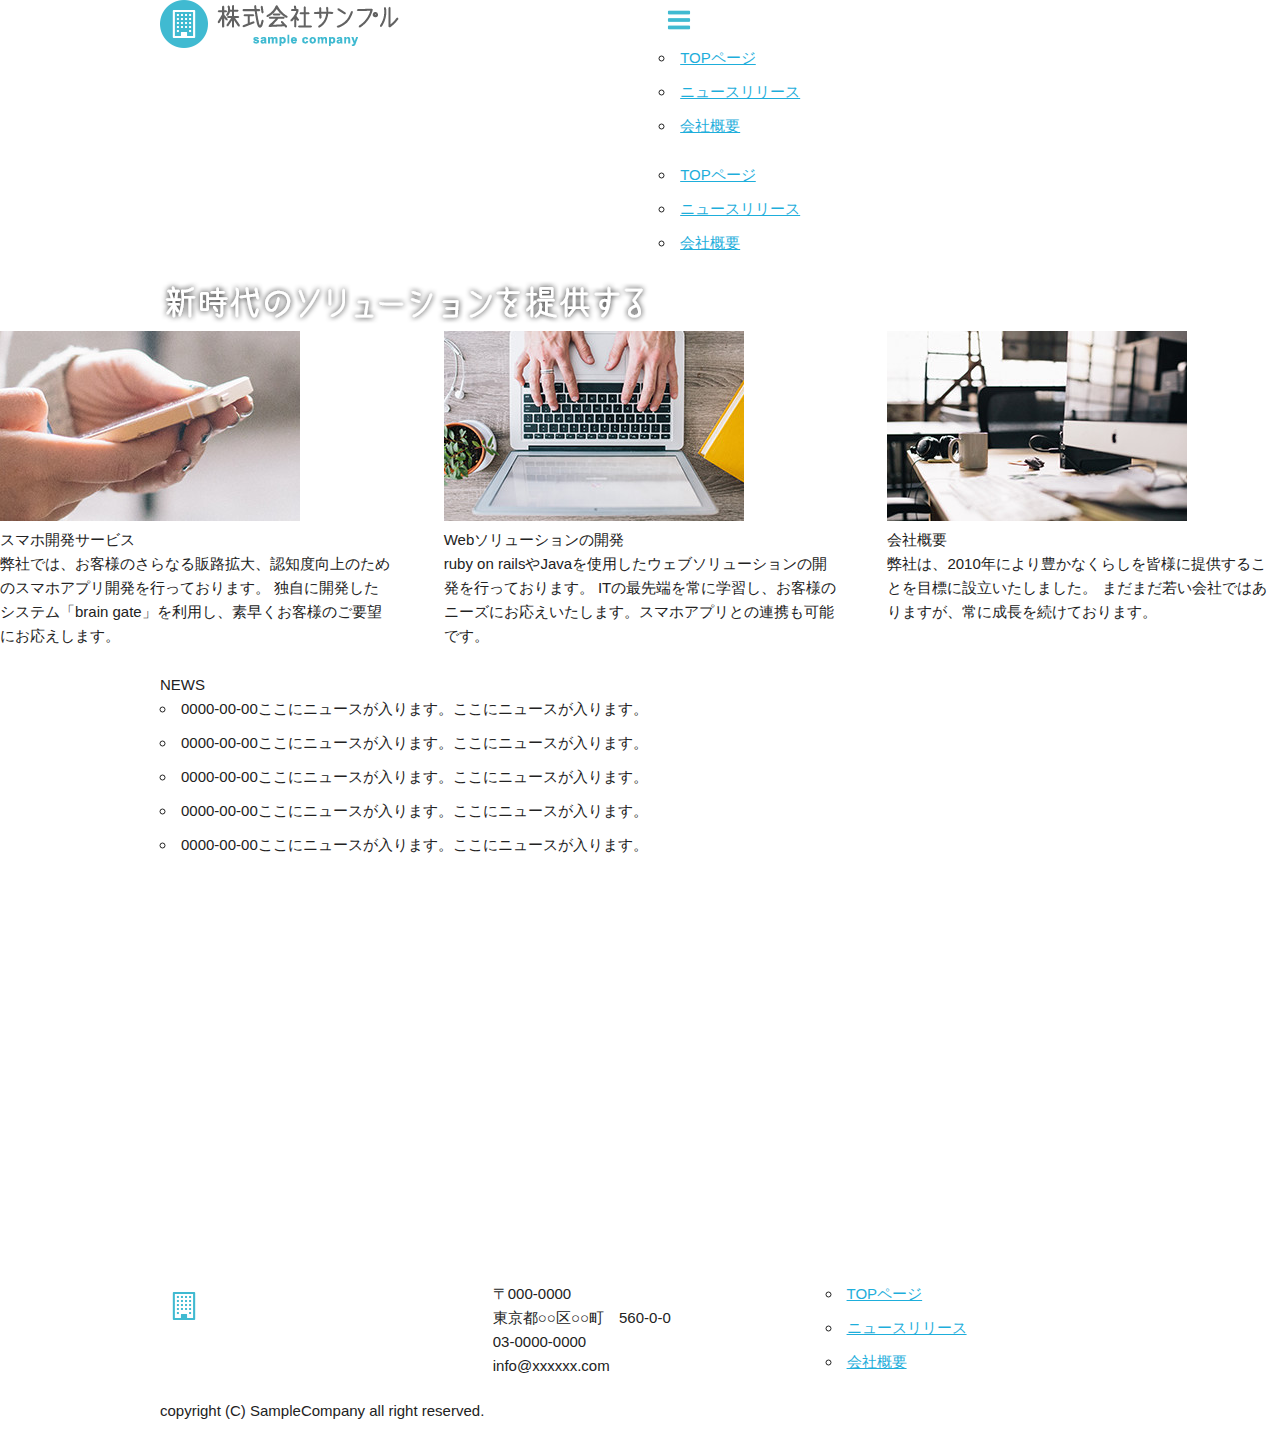
<file: index.html>
<!DOCTYPE html>
<html lang="ja">
<head>
    <meta charset="utf-8">
    <title>株式会社サンプル</title>
    <meta name="description" content="">
    <meta name="author" content="">
    <meta name="viewport" content="width=device-width, initial-scale=1">
    <link rel="stylesheet" href="css/normalize.css">
    <link rel="stylesheet" href="css/skeleton.css">
    <link rel="stylesheet" href="css/sample/sample.css">
    <link rel="icon" type="image/png" href="images/favicon.png">
</head>
<body>
    <header>
        <div id="header_in" class="container">
            <div class="row">
                <div class="six columns logo">
                    <h1><a href="index.html">
                      <img class="u-max-full-width" src="images/top/logo.png" alt="株式会社サンプル" srcset="images/top/logo@2x.png 2x" />
                    </a></h1>
                </div>
                <div class="six columns navi">
                    <div class="sp_navi">
                        <img id="sp_navi_btn" class="u-max-full-width" src="images/top/sp_navi.png" alt="sp_navi" srcset="images/top/sp_navi@2x.png 2x" />
                        <ul class="sp_navi_li">
                            <li class="navi_toppage"><a href="index.html">TOPページ</a></li>
                            <li class="navi_news"><a href="news.html">ニュースリリース</a></li>
                            <li class="navi_company"><a href="company.html">会社概要</a></li>
                        </ul>
                    </div>
                    <!-- sp_navi -->
                    <div class="pc_navi">
                        <ul class="pc_navi_li">
                            <li class="navi_toppage"><a href="index.html">TOPページ</a></li>
                            <li class="navi_news"><a href="news.html">ニュースリリース</a></li>
                            <li class="navi_company"><a href="company.html">会社概要</a></li>
                        </ul>
                    </div>
                    <!-- pc_navi -->
                </div>
                <!-- six columns navi -->
            </div>
            <!-- row -->
        </div>
        <!-- container -->
    </header>
    <div id="cover_area">
        <div class="container">
            <div class="twelve columns">
                <img class="u-max-full-width" src="images/top/cover_read.png" alt="新時代のソリューションを提供する" srcset="images/top/cover_read@2x.png 2x" />
            </div>
        </div>
        <!-- container -->
    </div>
    <div id="service_area">
        <div class="row">
            <div class="four columns">
                <img class="u-max-full-width" src="images/top/service_01.jpg" alt="スマホ開発サービス" srcset="images/top/service_01@2x.jpg 2x" />
                <div class="service_title">スマホ開発サービス</div>
                <p>弊社では、お客様のさらなる販路拡大、認知度向上のためのスマホアプリ開発を行っております。
                   独自に開発したシステム「brain gate」を利用し、素早くお客様のご要望にお応えします。</p>
            </div>
            <div class="four columns">
                <img class="u-max-full-width" src="images/top/service_02.jpg" alt="Webソリューションの開発" srcset="images/top/service_02@2x.jpg 2x" />
                <div class="service_title">Webソリューションの開発</div>
                <p>ruby on railsやJavaを使用したウェブソリューションの開発を行っております。
                   ITの最先端を常に学習し、お客様のニーズにお応えいたします。スマホアプリとの連携も可能です。</p>
            </div>
            <div class="four columns">
                <img class="u-max-full-width" src="images/top/service_03.jpg" alt="会社概要" srcset="images/top/service_03@2x.jpg 2x" />
                <div class="service_title">会社概要</div>
                <p>弊社は、2010年により豊かなくらしを皆様に提供することを目標に設立いたしました。
                   まだまだ若い会社ではありますが、常に成長を続けております。</p>
            </div>
        </div>
        <!-- row -->
    </div>
    <div id="news_area">
      <div class="container">
        <div class="row">
          <div class="twelve columns">
            <div class="news_title">NEWS</div>
            <ul class="news_lists">
              <li><span>0000-00-00</span>ここにニュースが入ります。ここにニュースが入ります。</li>
              <li><span>0000-00-00</span>ここにニュースが入ります。ここにニュースが入ります。</li>
              <li><span>0000-00-00</span>ここにニュースが入ります。ここにニュースが入ります。</li>
              <li><span>0000-00-00</span>ここにニュースが入ります。ここにニュースが入ります。</li>
              <li><span>0000-00-00</span>ここにニュースが入ります。ここにニュースが入ります。</li>
            </ul>
            </div>
            <!-- news_title -->
          </div>
          <!-- twelve columns -->
        </div>
        <!-- row -->
      </div>
      <!-- container -->
    </div>
    <div id="googlemap_area">
      <script src="//maps.google.com/maps/api/js?key=AIzaSyDNnhRZn484Q38jX5itjIBDT-LHgUt6iVo"></script>
      <script type="text/javascript">
      function googleMap() {
      var latlng = new google.maps.LatLng(35.6694293,139.7189323);/* 座標 */
      var myOptions = {
      zoom: 16, /*拡大比率*/
      center: latlng,
      scrollwheel: false,
      disableDoubleClickZoom: true,
      draggable: false,
      mapTypeControlOptions: { mapTypeIds: ['style', google.maps.MapTypeId.ROADMAP] }
      };
      var map = new google.maps.Map(document.getElementById('map1'), myOptions);

      /*アイコン設定*/
      var icon = new google.maps.MarkerImage('images/top/pin.png',/*画像url*/
      new google.maps.Size(48,56),/*アイコンサイズ*/
      new google.maps.Point(0,0)/*アイコン位置*/
      );
      var markerOptions = {
      position: latlng,
      map: map,
      icon: icon,
      title: '株式会社サンプル',/*タイトル*/
      animation: google.maps.Animation.DROP/*アニメーション*/
      };
      var marker = new google.maps.Marker(markerOptions);

      /*取得スタイルの貼り付け*/
      var styleOptions = [
      {
      "stylers": [
      { "hue": '#eaf2f4' }
      ]
      }
      ];

      var styledMapOptions = { name: '株式会社サンプル' }/*地図右上のタイトル*/
      var sampleType = new google.maps.StyledMapType(styleOptions, styledMapOptions);
      map.mapTypes.set('style', sampleType);
      map.setMapTypeId('style');
      };
      google.maps.event.addDomListener(window, 'load', function() {
      googleMap();
      });
      </script>
      <div id="map1" style="width:100%; height:400px; margin:0 auto;"></div>
    </div>
    <footer>
      <div class="container">
        <div class="row">
          <div class="four columns sp">
            <img class="u-max-full-width" src="images/top/footer_logo.png" alt="株式会社サンプル" srcset="images/top/footer_logo@2x.png 2x" />
          </div>
          <!-- columns -->
          <div class="four columns foot_address sp">
            〒000-0000<br />
            東京都 ○○区○○町　560-0-0<br />
            03-0000-0000<br />
            info@xxxxxx.com
          </div>
          <!-- columns -->
          <div class="four columns">
            <ul class="foot_navi">
              <li><a href="index.html">TOPページ</a></li>
              <li><a href="news.html">ニュースリリース</a></li>
              <li><a href="company.html">会社概要</a></li>
            </ul>
          </div>
          <!-- columns -->
        </div>
        <!-- row -->

        <div class="row">
          <div class="twelve columns sp">
            <p class="copy">copyright (C) SampleCompany all right reserved.</p>
          </div>
          <!-- columns -->
        </div>
        <!-- row -->
      </div>
    </footer>

<script type="text/javascript" src="//ajax.googleapis.com/ajax/libs/jquery/1.10.2/jquery.min.js"></script>

<script>
  $(function(){
    $(document).ready(function(){

      $("#sp_navi_btn").click(function () {
        $(this).next().slideToggle();
      });

    });
  });

</script>
</body>
</html>
</file>
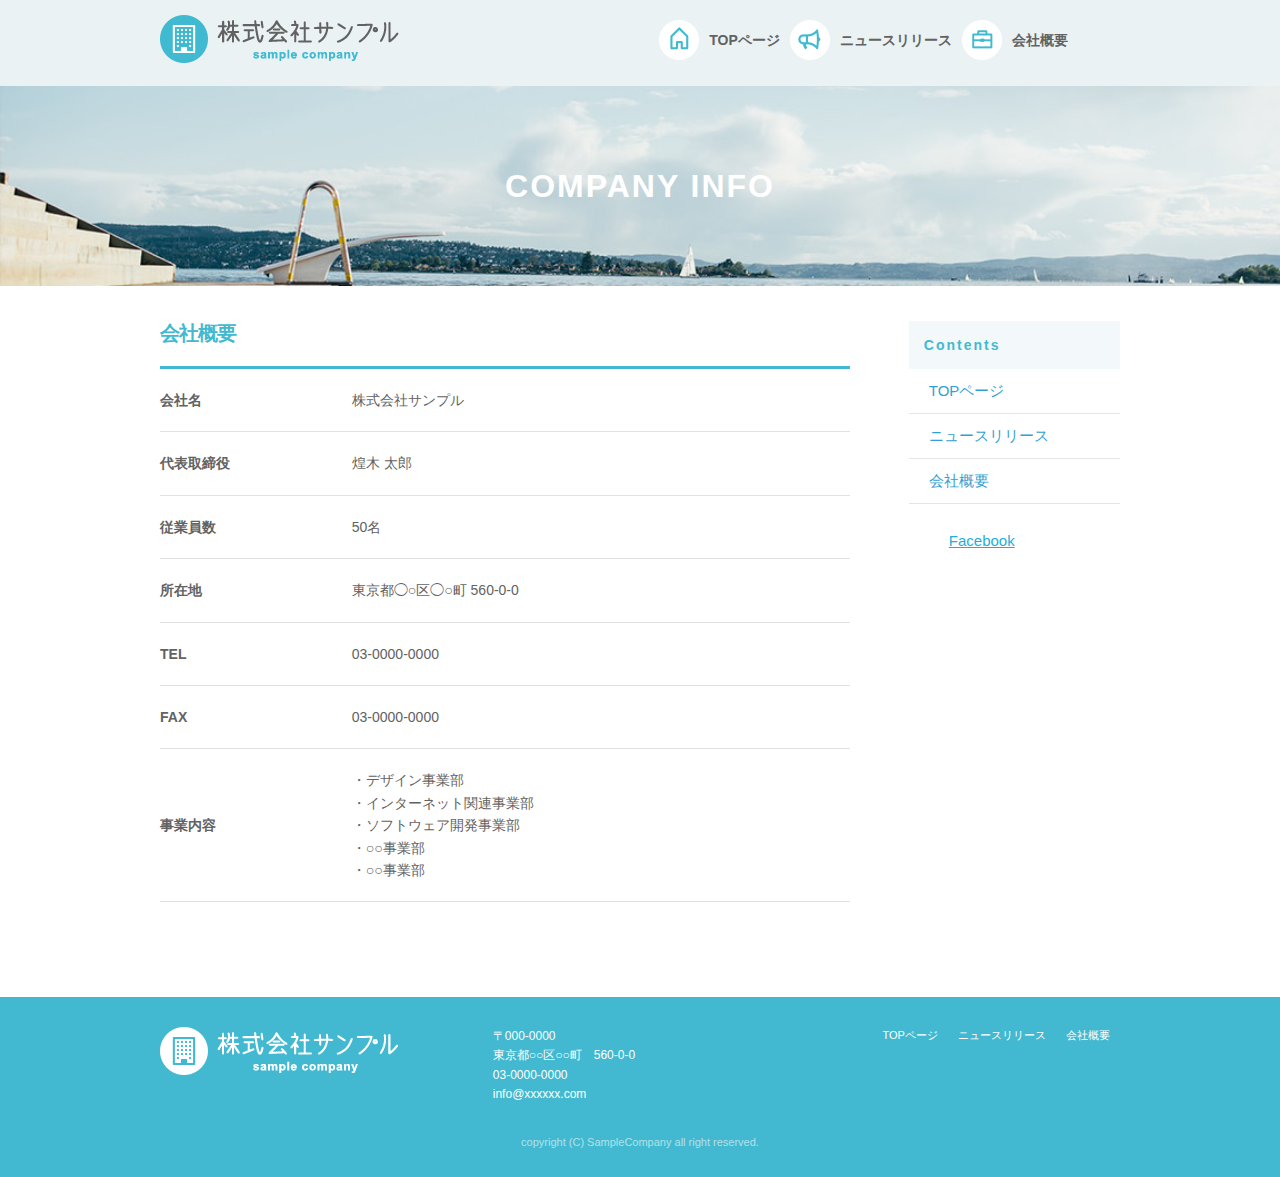
<file: company.html>
<!DOCTYPE html>
<html lang="ja">
<head>
  <meta charset=utf-8>
  <meta name="author" content="">
  <meta name="description" content="">
  <meta name="viewport" content="width=device-width, initial-scale=1">
  <title>Company INFO | 株式会社サンプル</title>
  <link rel="stylesheet" href="css/company/company.css">
  <link rel="stylesheet" href="css/normalize.css">
  <link rel="stylesheet" href="css/skeleton.css">
  <link rel="icon" type="image/png" href="images/favicon.png">
</head>
<body>

  <div id="fb-root"></div>
  <script>(function(d, s, id) {
    var js, fjs = d.getElementsByTagName(s)[0];
    if (d.getElementById(id)) return;
    js = d.createElement(s); js.id = id;
    js.src = 'http://connect.facebook.net/ja_JP/sdk.js#xfbml=1&version=v2.12';
    fjs.parentNode.insertBefore(js, fjs);
  }(document, 'script', 'facebook-jssdk'));</script>

  <header>
      <div id="header_in" class="container">
          <div class="row">
              <div class="six columns logo">
                  <h1><a href="index.html">
                    <img class="u-max-full-width" src="images/top/logo.png" alt="株式会社サンプル" srcset="images/top/logo@2x.png 2x" />
                  </a></h1>
              </div>
              <div class="six columns navi">
                  <div class="sp_navi">
                      <img id="sp_navi_btn" class="u-max-full-width" src="images/top/sp_navi.png" alt="sp_navi" srcset="images/top/sp_navi@2x.png 2x" />
                      <ul class="sp_navi_li">
                          <li class="navi_toppage"><a href="index.html">TOPページ</a></li>
                          <li class="navi_news"><a href="news.html">ニュースリリース</a></li>
                          <li class="navi_company"><a href="company.html">会社概要</a></li>
                      </ul>
                  </div>
                  <!-- sp_navi -->
                  <div class="pc_navi">
                      <ul class="pc_navi_li">
                          <li class="navi_toppage"><a href="index.html">TOPページ</a></li>
                          <li class="navi_news"><a href="news.html">ニュースリリース</a></li>
                          <li class="navi_company"><a href="company.html">会社概要</a></li>
                      </ul>
                  </div>
                  <!-- pc_navi -->
              </div>
              <!-- six columns navi -->
          </div>
          <!-- row -->
      </div>
      <!-- container -->
  </header>
  <div id="sub_cover">
    <div class="container">
      <div class="row">
        <div class="twelve columns">
          <h2>COMPANY INFO</h2>
        </div>
      </div>
      <!-- row -->
    </div>
    <!-- container -->
  </div>
  <!-- #sub_cover -->
  <div id="contents">
    <div class="container">
      <div class="row">
        <div id="main" class="nine columns">
          <h2 class="company_title">会社概要</h2>
          <table class="u-full-width">
            <tbody>
              <tr>
                <th>会社名</th>
                <td>株式会社サンプル</td>
              </tr>
              <tr>
                <th>代表取締役</th>
                <td>煌木 太郎</td>
              </tr>
              <tr>
                <th>従業員数</th>
                <td>50名</td>
              </tr>
              <tr>
                <th>所在地</th>
                <td>東京都◯○区◯○町&nbsp;560-0-0</td>
              </tr>
              <tr>
                <th>TEL</th>
                <td>03-0000-0000</td>
              </tr>
              <tr>
                <th>FAX</th>
                <td>03-0000-0000</td>
              </tr>
              <tr>
                <th>事業内容</th>
                <td>
                  ・デザイン事業部<br>
                  ・インターネット関連事業部<br>
                  ・ソフトウェア開発事業部<br>
                  ・○○事業部<br>
                  ・○○事業部<br>
                </td>
              </tr>
            </tbody>
          </table>
        </div>
        <!-- nine columns -->
        <div id="sidebar" class="three columns">
          <div class="pc_sidemenu">
            <h3>Contents</h3>
            <ul>
                <li class="navi_toppage"><a href="index.html">TOPページ</a></li>
                <li class="navi_news"><a href="news.html">ニュースリリース</a></li>
                <li class="navi_company"><a href="company.html">会社概要</a></li>
            </ul>
          </div>
          <div>
            <div class="fb-page fb__iframe_widget" data-href="https://www.facebook.com/facebook" data-tabs="timeline"
                 data-height="300" data-small-header="false" data-adapt-container-width="true" data-hide-cover="false"
                 data-show-facepile="false"><blockquote cite="https://www.facebook.com/facebook" class="fb-xfbml-parse-ignore">
                 <a href="https://www.facebook.com/facebook">Facebook</a></blockquote>
            </div>
          </div>
        </div>
        <!-- .news_contents -->
      </div>
      <!-- row -->
    </div>
    <!-- container -->
  </div>
  <!-- #contents -->

  <footer>
    <div class="container">
      <div class="row">
        <div class="four columns sp">
          <img class="u-max-full-width" src="images/top/footer_logo.png" alt="株式会社サンプル" srcset="images/top/footer_logo@2x.png 2x" />
        </div>
        <!-- columns -->
        <div class="four columns foot_address sp">
          〒000-0000<br />
          東京都 ○○区○○町　560-0-0<br />
          03-0000-0000<br />
          info@xxxxxx.com
        </div>
        <!-- columns -->
        <div class="four columns">
          <ul class="foot_navi">
            <li><a href="index.html">TOPページ</a></li>
            <li><a href="news.html">ニュースリリース</a></li>
            <li><a href="company.html">会社概要</a></li>
          </ul>
        </div>
        <!-- columns -->
      </div>
      <!-- row -->

      <div class="row">
        <div class="twelve columns sp">
          <p class="copy">copyright (C) SampleCompany all right reserved.</p>
        </div>
        <!-- columns -->
      </div>
      <!-- row -->
    </div>
  </footer>
  <script type="text/javascript" src="http://ajax.googleapis.com/ajax/libs/jquery/1.10.2/jquery.min.js"></script>

  <script>
    $(function(){
      $(document).ready(function(){

        $("#sp_navi_btn").click(function () {
          $(this).next().slideToggle();
        });

      });
    });

  </script>

</body>
</html>
</file>
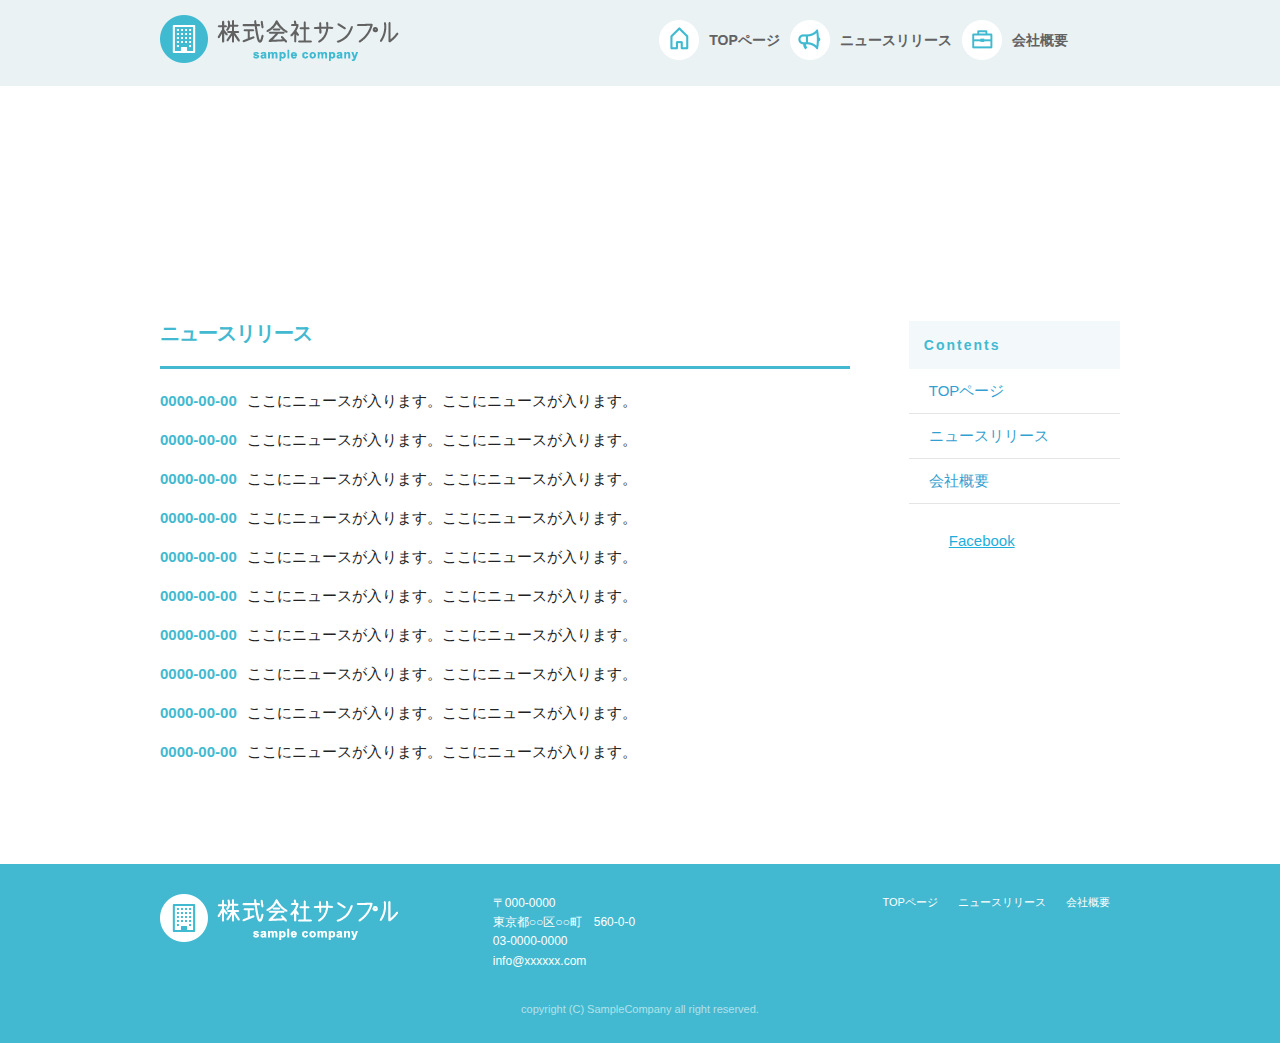
<file: news.html>
<!DOCTYPE html>
<html lang="ja">
<head>
    <meta charset="utf-8">
    <title>NEWS | 株式会社サンプル</title>
    <meta name="description" content="">
    <meta name="author" content="">
    <meta name="viewport" content="width=device-width, initial-scale=1">
    <link rel="stylesheet" href="css/normalize.css">
    <link rel="stylesheet" href="css/skeleton.css">
    <link rel="stylesheet" href="css/news/news.css">
    <link rel="icon" type="image/png" href="images/favicon.png">
</head>
<body>
  <header>
      <div id="header_in" class="container">
          <div class="row">
              <div class="six columns logo">
                  <h1><a href="index.html">
                    <img class="u-max-full-width" src="images/top/logo.png" alt="株式会社サンプル" srcset="images/top/logo@2x.png 2x" />
                  </a></h1>
              </div>
              <div class="six columns navi">
                  <div class="sp_navi">
                      <img id="sp_navi_btn" class="u-max-full-width" src="images/top/sp_navi.png" alt="sp_navi" srcset="images/top/sp_navi@2x.png 2x" />
                      <ul class="sp_navi_li">
                          <li class="navi_toppage"><a href="index.html">TOPページ</a></li>
                          <li class="navi_news"><a href="news.html">ニュースリリース</a></li>
                          <li class="navi_company"><a href="company.html">会社概要</a></li>
                      </ul>
                  </div>
                  <!-- sp_navi -->
                  <div class="pc_navi">
                      <ul class="pc_navi_li">
                          <li class="navi_toppage"><a href="index.html">TOPページ</a></li>
                          <li class="navi_news"><a href="news.html">ニュースリリース</a></li>
                          <li class="navi_company"><a href="company.html">会社概要</a></li>
                      </ul>
                  </div>
                  <!-- pc_navi -->
              </div>
              <!-- six columns navi -->
          </div>
          <!-- row -->
      </div>
      <!-- container -->
  </header>
  <div id="sub_cover">
    <div class="container">
      <div class="row">
        <div class="twelve columns">
          <h2>NEWS</h2>
        </div>
      </div>
      <!-- row -->
    </div>
    <!-- container -->
  </div>
  <!-- #sub_cover -->
  <div id="contents">
    <div class="container">
      <div class="row">
        <div id="main" class="nine columns">
          <h2>ニュースリリース</h2>
          <ul class="news_li">
            <li><span>0000-00-00</span>ここにニュースが入ります。ここにニュースが入ります。</li>
            <li><span>0000-00-00</span>ここにニュースが入ります。ここにニュースが入ります。</li>
            <li><span>0000-00-00</span>ここにニュースが入ります。ここにニュースが入ります。</li>
            <li><span>0000-00-00</span>ここにニュースが入ります。ここにニュースが入ります。</li>
            <li><span>0000-00-00</span>ここにニュースが入ります。ここにニュースが入ります。</li>
            <li><span>0000-00-00</span>ここにニュースが入ります。ここにニュースが入ります。</li>
            <li><span>0000-00-00</span>ここにニュースが入ります。ここにニュースが入ります。</li>
            <li><span>0000-00-00</span>ここにニュースが入ります。ここにニュースが入ります。</li>
            <li><span>0000-00-00</span>ここにニュースが入ります。ここにニュースが入ります。</li>
            <li><span>0000-00-00</span>ここにニュースが入ります。ここにニュースが入ります。</li>
          </ul>
        </div>
        <!-- nine columns -->
        <div id="sidebar" class="three columns">
          <div class="pc_sidemenu">
            <h3>Contents</h3>
            <ul>
                <li class="navi_toppage"><a href="index.html">TOPページ</a></li>
                <li class="navi_news"><a href="news.html">ニュースリリース</a></li>
                <li class="navi_company"><a href="company.html">会社概要</a></li>
            </ul>
          </div>
          <div>
            <div class="fb-page fb__iframe_widget" data-href="https://www.facebook.com/facebook" data-tabs="timeline"
                 data-height="300" data-small-header="false" data-adapt-container-width="true" data-hide-cover="false"
                 data-show-facepile="false"><blockquote cite="https://www.facebook.com/facebook" class="fb-xfbml-parse-ignore">
                 <a href="https://www.facebook.com/facebook">Facebook</a></blockquote>
            </div>
          </div>
        </div>
        <!-- .news_contents -->
      </div>
      <!-- row -->
    </div>
    <!-- container -->
  </div>
  <!-- #contents -->

  <footer>
    <div class="container">
      <div class="row">
        <div class="four columns sp">
          <img class="u-max-full-width" src="images/top/footer_logo.png" alt="株式会社サンプル" srcset="images/top/footer_logo@2x.png 2x" />
        </div>
        <!-- columns -->
        <div class="four columns foot_address sp">
          〒000-0000<br />
          東京都 ○○区○○町　560-0-0<br />
          03-0000-0000<br />
          info@xxxxxx.com
        </div>
        <!-- columns -->
        <div class="four columns">
          <ul class="foot_navi">
            <li><a href="index.html">TOPページ</a></li>
            <li><a href="news.html">ニュースリリース</a></li>
            <li><a href="company.html">会社概要</a></li>
          </ul>
        </div>
        <!-- columns -->
      </div>
      <!-- row -->

      <div class="row">
        <div class="twelve columns sp">
          <p class="copy">copyright (C) SampleCompany all right reserved.</p>
        </div>
        <!-- columns -->
      </div>
      <!-- row -->
    </div>
  </footer>
  <script type="text/javascript" src="http://ajax.googleapis.com/ajax/libs/jquery/1.10.2/jquery.min.js"></script>

  <script>
    $(function(){
      $(document).ready(function(){

        $("#sp_navi_btn").click(function () {
          $(this).next().slideToggle();
        });

      });
    });

  </script>

  <div id="fb-root"></div>
  <script>(function(d, s, id) {
    var js, fjs = d.getElementsByTagName(s)[0];
    if (d.getElementById(id)) return;
    js = d.createElement(s); js.id = id;
    js.src = '//connect.facebook.net/ja_JP/sdk.js#xfbml=1&version=v2.12';
    fjs.parentNode.insertBefore(js, fjs);
  }(document, 'script', 'facebook-jssdk'));</script>

</body>
</html>
</file>
<file: css/skeleton.css>
/*
* Skeleton V2.0.4
* Copyright 2014, Dave Gamache
* www.getskeleton.com
* Free to use under the MIT license.
* http://www.opensource.org/licenses/mit-license.php
* 12/29/2014
*/


/* Table of contents
––––––––––––––––––––––––––––––––––––––––––––––––––
- Grid
- Base Styles
- Typography
- Links
- Buttons
- Forms
- Lists
- Code
- Tables
- Spacing
- Utilities
- Clearing
- Media Queries
*/


/* Grid
–––––––––––––––––––––––––––––––––––––––––––––––––– */
.container {
  position: relative;
  width: 100%;
  max-width: 960px;
  margin: 0 auto;
  padding: 0 20px;
  box-sizing: border-box; }
.column,
.columns {
  width: 100%;
  float: left;
  box-sizing: border-box; }

/* For devices larger than 400px */
@media (min-width: 400px) {
  .container {
    width: 85%;
    padding: 0; }
}

/* For devices larger than 550px */
@media (min-width: 550px) {
  .container {
    width: 80%; }
  .column,
  .columns {
    margin-left: 4%; }
  .column:first-child,
  .columns:first-child {
    margin-left: 0; }

  .one.column,
  .one.columns                    { width: 4.66666666667%; }
  .two.columns                    { width: 13.3333333333%; }
  .three.columns                  { width: 22%;            }
  .four.columns                   { width: 30.6666666667%; }
  .five.columns                   { width: 39.3333333333%; }
  .six.columns                    { width: 48%;            }
  .seven.columns                  { width: 56.6666666667%; }
  .eight.columns                  { width: 65.3333333333%; }
  .nine.columns                   { width: 74.0%;          }
  .ten.columns                    { width: 82.6666666667%; }
  .eleven.columns                 { width: 91.3333333333%; }
  .twelve.columns                 { width: 100%; margin-left: 0; }

  .one-third.column               { width: 30.6666666667%; }
  .two-thirds.column              { width: 65.3333333333%; }

  .one-half.column                { width: 48%; }

  /* Offsets */
  .offset-by-one.column,
  .offset-by-one.columns          { margin-left: 8.66666666667%; }
  .offset-by-two.column,
  .offset-by-two.columns          { margin-left: 17.3333333333%; }
  .offset-by-three.column,
  .offset-by-three.columns        { margin-left: 26%;            }
  .offset-by-four.column,
  .offset-by-four.columns         { margin-left: 34.6666666667%; }
  .offset-by-five.column,
  .offset-by-five.columns         { margin-left: 43.3333333333%; }
  .offset-by-six.column,
  .offset-by-six.columns          { margin-left: 52%;            }
  .offset-by-seven.column,
  .offset-by-seven.columns        { margin-left: 60.6666666667%; }
  .offset-by-eight.column,
  .offset-by-eight.columns        { margin-left: 69.3333333333%; }
  .offset-by-nine.column,
  .offset-by-nine.columns         { margin-left: 78.0%;          }
  .offset-by-ten.column,
  .offset-by-ten.columns          { margin-left: 86.6666666667%; }
  .offset-by-eleven.column,
  .offset-by-eleven.columns       { margin-left: 95.3333333333%; }

  .offset-by-one-third.column,
  .offset-by-one-third.columns    { margin-left: 34.6666666667%; }
  .offset-by-two-thirds.column,
  .offset-by-two-thirds.columns   { margin-left: 69.3333333333%; }

  .offset-by-one-half.column,
  .offset-by-one-half.columns     { margin-left: 52%; }

}


/* Base Styles
–––––––––––––––––––––––––––––––––––––––––––––––––– */
/* NOTE
html is set to 62.5% so that all the REM measurements throughout Skeleton
are based on 10px sizing. So basically 1.5rem = 15px :) */
html {
  font-size: 62.5%; }
body {
  font-size: 1.5em; /* currently ems cause chrome bug misinterpreting rems on body element */
  line-height: 1.6;
  font-weight: 400;
  font-family: "Raleway", "HelveticaNeue", "Helvetica Neue", Helvetica, Arial, sans-serif;
  color: #222; }


/* Typography
–––––––––––––––––––––––––––––––––––––––––––––––––– */
h1, h2, h3, h4, h5, h6 {
  margin-top: 0;
  margin-bottom: 2rem;
  font-weight: 300; }
h1 { font-size: 4.0rem; line-height: 1.2;  letter-spacing: -.1rem;}
h2 { font-size: 3.6rem; line-height: 1.25; letter-spacing: -.1rem; }
h3 { font-size: 3.0rem; line-height: 1.3;  letter-spacing: -.1rem; }
h4 { font-size: 2.4rem; line-height: 1.35; letter-spacing: -.08rem; }
h5 { font-size: 1.8rem; line-height: 1.5;  letter-spacing: -.05rem; }
h6 { font-size: 1.5rem; line-height: 1.6;  letter-spacing: 0; }

/* Larger than phablet */
@media (min-width: 550px) {
  h1 { font-size: 5.0rem; }
  h2 { font-size: 4.2rem; }
  h3 { font-size: 3.6rem; }
  h4 { font-size: 3.0rem; }
  h5 { font-size: 2.4rem; }
  h6 { font-size: 1.5rem; }
}

p {
  margin-top: 0; }


/* Links
–––––––––––––––––––––––––––––––––––––––––––––––––– */
a {
  color: #1EAEDB; }
a:hover {
  color: #0FA0CE; }


/* Buttons
–––––––––––––––––––––––––––––––––––––––––––––––––– */
.button,
button,
input[type="submit"],
input[type="reset"],
input[type="button"] {
  display: inline-block;
  height: 38px;
  padding: 0 30px;
  color: #555;
  text-align: center;
  font-size: 11px;
  font-weight: 600;
  line-height: 38px;
  letter-spacing: .1rem;
  text-transform: uppercase;
  text-decoration: none;
  white-space: nowrap;
  background-color: transparent;
  border-radius: 4px;
  border: 1px solid #bbb;
  cursor: pointer;
  box-sizing: border-box; }
.button:hover,
button:hover,
input[type="submit"]:hover,
input[type="reset"]:hover,
input[type="button"]:hover,
.button:focus,
button:focus,
input[type="submit"]:focus,
input[type="reset"]:focus,
input[type="button"]:focus {
  color: #333;
  border-color: #888;
  outline: 0; }
.button.button-primary,
button.button-primary,
input[type="submit"].button-primary,
input[type="reset"].button-primary,
input[type="button"].button-primary {
  color: #FFF;
  background-color: #33C3F0;
  border-color: #33C3F0; }
.button.button-primary:hover,
button.button-primary:hover,
input[type="submit"].button-primary:hover,
input[type="reset"].button-primary:hover,
input[type="button"].button-primary:hover,
.button.button-primary:focus,
button.button-primary:focus,
input[type="submit"].button-primary:focus,
input[type="reset"].button-primary:focus,
input[type="button"].button-primary:focus {
  color: #FFF;
  background-color: #1EAEDB;
  border-color: #1EAEDB; }


/* Forms
–––––––––––––––––––––––––––––––––––––––––––––––––– */
input[type="email"],
input[type="number"],
input[type="search"],
input[type="text"],
input[type="tel"],
input[type="url"],
input[type="password"],
textarea,
select {
  height: 38px;
  padding: 6px 10px; /* The 6px vertically centers text on FF, ignored by Webkit */
  background-color: #fff;
  border: 1px solid #D1D1D1;
  border-radius: 4px;
  box-shadow: none;
  box-sizing: border-box; }
/* Removes awkward default styles on some inputs for iOS */
input[type="email"],
input[type="number"],
input[type="search"],
input[type="text"],
input[type="tel"],
input[type="url"],
input[type="password"],
textarea {
  -webkit-appearance: none;
     -moz-appearance: none;
          appearance: none; }
textarea {
  min-height: 65px;
  padding-top: 6px;
  padding-bottom: 6px; }
input[type="email"]:focus,
input[type="number"]:focus,
input[type="search"]:focus,
input[type="text"]:focus,
input[type="tel"]:focus,
input[type="url"]:focus,
input[type="password"]:focus,
textarea:focus,
select:focus {
  border: 1px solid #33C3F0;
  outline: 0; }
label,
legend {
  display: block;
  margin-bottom: .5rem;
  font-weight: 600; }
fieldset {
  padding: 0;
  border-width: 0; }
input[type="checkbox"],
input[type="radio"] {
  display: inline; }
label > .label-body {
  display: inline-block;
  margin-left: .5rem;
  font-weight: normal; }


/* Lists
–––––––––––––––––––––––––––––––––––––––––––––––––– */
ul {
  list-style: circle inside; }
ol {
  list-style: decimal inside; }
ol, ul {
  padding-left: 0;
  margin-top: 0; }
ul ul,
ul ol,
ol ol,
ol ul {
  margin: 1.5rem 0 1.5rem 3rem;
  font-size: 90%; }
li {
  margin-bottom: 1rem; }


/* Code
–––––––––––––––––––––––––––––––––––––––––––––––––– */
code {
  padding: .2rem .5rem;
  margin: 0 .2rem;
  font-size: 90%;
  white-space: nowrap;
  background: #F1F1F1;
  border: 1px solid #E1E1E1;
  border-radius: 4px; }
pre > code {
  display: block;
  padding: 1rem 1.5rem;
  white-space: pre; }


/* Tables
–––––––––––––––––––––––––––––––––––––––––––––––––– */
th,
td {
  padding: 12px 15px;
  text-align: left;
  border-bottom: 1px solid #E1E1E1; }
th:first-child,
td:first-child {
  padding-left: 0; }
th:last-child,
td:last-child {
  padding-right: 0; }


/* Spacing
–––––––––––––––––––––––––––––––––––––––––––––––––– */
button,
.button {
  margin-bottom: 1rem; }
input,
textarea,
select,
fieldset {
  margin-bottom: 1.5rem; }
pre,
blockquote,
dl,
figure,
table,
p,
ul,
ol,
form {
  margin-bottom: 2.5rem; }


/* Utilities
–––––––––––––––––––––––––––––––––––––––––––––––––– */
.u-full-width {
  width: 100%;
  box-sizing: border-box; }
.u-max-full-width {
  max-width: 100%;
  box-sizing: border-box; }
.u-pull-right {
  float: right; }
.u-pull-left {
  float: left; }


/* Misc
–––––––––––––––––––––––––––––––––––––––––––––––––– */
hr {
  margin-top: 3rem;
  margin-bottom: 3.5rem;
  border-width: 0;
  border-top: 1px solid #E1E1E1; }


/* Clearing
–––––––––––––––––––––––––––––––––––––––––––––––––– */

/* Self Clearing Goodness */
.container:after,
.row:after,
.u-cf {
  content: "";
  display: table;
  clear: both; }


/* Media Queries
–––––––––––––––––––––––––––––––––––––––––––––––––– */
/*
Note: The best way to structure the use of media queries is to create the queries
near the relevant code. For example, if you wanted to change the styles for buttons
on small devices, paste the mobile query code up in the buttons section and style it
there.
*/


/* Larger than mobile */
@media (min-width: 400px) {}

/* Larger than phablet (also point when grid becomes active) */
@media (min-width: 550px) {}

/* Larger than tablet */
@media (min-width: 750px) {}

/* Larger than desktop */
@media (min-width: 1000px) {}

/* Larger than Desktop HD */
@media (min-width: 1200px) {}
</file>
<file: css/sample/sample.css>
@charset "utf-8";

html {
    font-size: 62.5%;
}

@mixin fontsize($size: 24, $base: 10) {
  font-size: $size + px;
  font-size: ($size / $base) * 1rem;
}

$ja_font : "ヒラギノ角ゴ Pro W3", "Hiragino Kaku Gothic Pro", メイリオ, Verdana, "MS Pゴシック", san-serif;
$blue1 : #42b9d0;
$blue2 : #339fd1;
$gray_blue : #eaf2f4;

header {
    background: $gray_blue;

    #header_in {
        padding-top: 10px;
        padding-bottom: 4px;

        @media (min-width: 550px) {
          padding: 15px 0 10px 0;
        }

        h1 {
          margin: 0;
          padding: 0;
        }

    @media (max-width: 550px) {
        .logo {
            width: 190px;
        }
        .navi {
            width: 40px;
            float: right;
        }
    }
    // @media (max-width: 550px)

    .sp_navi_li {
        width: 180px;
        position: absolute;
        top: 50px;
        right: 2%;
        border: 1px solid #eee;
        background: white;
        margin: 0;
        padding: 0;
        display: none;
        z-index: 100;

        li {
            list-style: none;
            margin: 0;
            padding: 0;

            a {
                display: block;
                padding: 10px 8px;
                border-bottom: 1px solid #eee;
                font-size: 14px;
                text-decoration: none;
            }
        }
        // li
    }
    // .sp_navi_li

    @media (min-width: 550px) {
        .sp_navi {
            display: none;
        }
        .pc_navi_li {
            margin: 0;
            padding: 0;

            li {
                 list-style: none;
                 margin: 5px 0 0 0;
                 padding: 0;

                 a {
                     color: #626262;
                     text-decoration: none;
                     font-weight: bold;
                     @include fontsize(14);
                     float: left;
                     padding-right: 10px;
                 }

                 a:hover {
                    color: $blue1;
                 }
            }
            // li
        }
        // .pc_navi_li

        li.navi_toppage a {
            background-repeat: no-repeat;
            display: inline-block;
            line-height: 40px;
            padding-left: 50px;
            background-image: url("../../images/top/navi_top.png");
            background-size: 40px 40px;

            @media screen and (-webkit-min-device-pixel-ratio:2), (min-resolution: 2dppx) {
                  background-image: url("../../images/top/navi_top@2x.png");
            }
        }
        // li.navi_toppage a

        li.navi_news a {
            background-repeat: no-repeat;
            display:inline-block;
            line-height: 40px;
            padding-left: 50px;
            background-image: url("../../images/top/navi_news.png");
            background-size: 40px 40px;

            @media screen and (-webkit-min-device-pixel-ratio:2), (min-resolution: 2dppx) {
                  background-image: url("../../images/top/navi_news@2x.png");
            }
        }
        // li.navi_news a

        li.navi_company a {
                background-repeat: no-repeat;
                display:inline-block;
                line-height: 40px;
                padding-left: 50px;
                background-image: url("../../images/top/navi_company.png");
                background-size: 40px 40px;

                @media screen and (-webkit-min-device-pixel-ratio:2), (min-resolution: 2dppx) {
                      background-image: url("../../images/top/navi_company@2x.png");
                }
        }
        // li.navi_company a

    }
    // @media (min-width: 551px)
    @media (max-width: 550px) {
      .pc_navi {
        display: none;
      }
    }
    // @media (max-width: 550px)
  }
  // #header_in
}
// header

#cover_area {
    text-align: center;
    padding: 80px 0;
    background-image: url("../../images/top/cover.jpg");
    background-size: cover;

    @media screen and (-webkit-min-device-pixel-ratio:2), (min-resolution: 20px) {
        background-image: url("../../images/top/cover@2x.jpg");
    }
    @media (min-width: 551px) {
        text-align: left;
        height: 420px;
        padding: 0;

        img {
            margin-top: 180px;
            margin-left: 70px;
        }
    }
      // @media (min-width: 551px)
}
// #cover_area

#service_area {
  padding-top: 20px;

  @media (min-width: 551px) {
    padding-top: 30px;
  }

  .columns {
    color: #626262;

    .service_title {
      @include fontsize(18);
      font-weight: bold;
      margin-top: 8px;
    }
    p {
      @include fontsize(15);
      margin-top: 10px;
    }

    @media (min-width: 551px) {
      .service_title {
        @include fontsize(16);
      }
      p {
        @include fontsize(13);
      }
    }
    // @media (min-width: 551px)
  }
  // .columns
}
// #service_area

#news_area {
  background-color: $gray_blue;

  @media (min-width: 551px) {
    .container {
      padding: 0px 10% 50px 10%;
    }
  }
  // @media (min-width: 551px)
  .news_title {
    text-align: center;
    @include fontsize(26);
    color: $blue1;
    padding: 15px 0 10px 0;
    font-weight: bold;
    letter-spacing: 0.2rem;
  }

  .news_lists {
    li {
      list-style: none;
      @include fontsize(15);

      span {
        color: $blue1;
        font-weight: bold;
        display: block;
        margin-bottom: 3px;
      }
    }
    // li
  }
  // .news_lists

  @media (min-width: 551px) {
    .news_title {
      @include fontsize(22);
      padding: 50px 0 41px 0;
    }

    .news_lists {
      li {
        @include fontsize(14);
        margin-bottom: 0px;

        span {
          display: inline;
          margin-bottom: 0px;
        }
      }
      // li
    }
    // .news_lists
  }
  // @media (min-width: 551px)
}
// #news_area

footer {
  background-color: $blue1;
  color: #fff;
  padding-top: 20px;

  @media (max-width: 550px) {
    .container {
      margin: 0;
      padding: 0;
    }

    .sp {
      padding: 0 6%;
      margin: 0 auto;
    }

    .foot_navi {
      margin-top: 20px;

      li {
        list-style: none;
        margin-bottom: 1px;

        a {
          color: $blue1;
          background-color: $gray_blue;
          display: block;
          text-align: center;
          font-weight: bold;
          text-decoration: none;
          @include fontsize(16);
          padding: 16px 0;
        }
      }
      // li
    }
    // .foot_navi
  }
  // @media (max-width: 550px)

  .foot_address {
    @include fontsize(16);
    padding-top: 10px;
  }

  .copy {
    text-align: center;
    @include fontsize(11);
    color: #b2e1ea;
  }

  @media (min-width: 551px) {
    padding-top: 30px;

    .foot_address {
      padding: 0px;
      @include fontsize(12);
    }

    .foot_navi {
      float: right;

      li {
        list-style: none;
        background-repeat: no-repeat;
        background-position: left center;
        display: inline-block;
        float: left;
        margin-right: 10px;
        @include fontsize(11);

        @media screen and (-webkit-min-device-pixel-ratio:2),(min-resolution: 2dppx) {
          background-image: url("../../images/top/foot_arroehead@2x.png");
        }
      }
      // li
    }
    // .foot_navi

    a {
      color: white;
      padding-left: 10px;
      text-decoration: none;
    }

    a:hover {
      color: $gray_blue;
    }

    .copy {
      margin-top: 30px;
    }
  }
  // @media (min-width: 551px)
}
// footer

h1 {
  margin: 0;
  padding: 0;
}
</file>
<file: css/company/company.css>
html {
  font-size: 62.5%;
}

header {
  background: #eaf2f4;
}
header #header_in {
  padding-top: 10px;
  padding-bottom: 4px;
}
@media (min-width: 550px) {
  header #header_in {
    padding: 15px 0 10px 0;
  }
}
header #header_in h1 {
  margin: 0;
  padding: 0;
}
@media (max-width: 550px) {
  header #header_in .logo {
    width: 190px;
  }
  header #header_in .navi {
    width: 40px;
    float: right;
  }
}
header #header_in .sp_navi_li {
  width: 180px;
  position: absolute;
  top: 50px;
  right: 2%;
  border: 1px solid #eee;
  background: white;
  margin: 0;
  padding: 0;
  display: none;
  z-index: 100;
}
header #header_in .sp_navi_li li {
  list-style: none;
  margin: 0;
  padding: 0;
}
header #header_in .sp_navi_li li a {
  display: block;
  padding: 10px 8px;
  border-bottom: 1px solid #eee;
  font-size: 14px;
  text-decoration: none;
}
@media (min-width: 550px) {
  header #header_in .sp_navi {
    display: none;
  }
  header #header_in .pc_navi_li {
    margin: 0;
    padding: 0;
  }
  header #header_in .pc_navi_li li {
    list-style: none;
    margin: 5px 0 0 0;
    padding: 0;
  }
  header #header_in .pc_navi_li li a {
    color: #626262;
    text-decoration: none;
    font-weight: bold;
    font-size: 14px;
    font-size: 1.4rem;
    float: left;
    padding-right: 10px;
  }
  header #header_in .pc_navi_li li a:hover {
    color: #42b9d0;
  }
  header #header_in li.navi_toppage a {
    background-repeat: no-repeat;
    display: inline-block;
    line-height: 40px;
    padding-left: 50px;
    background-image: url("../../images/top/navi_top.png");
    background-size: 40px 40px;
  }
}
@media screen and (min-width: 550px) and (-webkit-min-device-pixel-ratio: 2), (min-width: 550px) and (min-resolution: 2dppx) {
  header #header_in li.navi_toppage a {
    background-image: url("../../images/top/navi_top@2x.png");
  }
}
@media (min-width: 550px) {
  header #header_in li.navi_news a {
    background-repeat: no-repeat;
    display: inline-block;
    line-height: 40px;
    padding-left: 50px;
    background-image: url("../../images/top/navi_news.png");
    background-size: 40px 40px;
  }
}
@media screen and (min-width: 550px) and (-webkit-min-device-pixel-ratio: 2), (min-width: 550px) and (min-resolution: 2dppx) {
  header #header_in li.navi_news a {
    background-image: url("../../images/top/navi_news@2x.png");
  }
}
@media (min-width: 550px) {
  header #header_in li.navi_company a {
    background-repeat: no-repeat;
    display: inline-block;
    line-height: 40px;
    padding-left: 50px;
    background-image: url("../../images/top/navi_company.png");
    background-size: 40px 40px;
  }
}
@media screen and (min-width: 550px) and (-webkit-min-device-pixel-ratio: 2), (min-width: 550px) and (min-resolution: 2dppx) {
  header #header_in li.navi_company a {
    background-image: url("../../images/top/navi_company@2x.png");
  }
}

@media (max-width: 550px) {
  header #header_in .pc_navi {
    display: none;
  }
}

#sub_cover {
  padding: 40px 0;
  background-image: url("../../images/news/sub_cover.jpg");
  background-size: cover;
}
@media screen and (-webkit-min-device-pixel-ratio: 2), (min-resolution: 20px) {
  #sub_cover {
    background-image: url("../../images/news/sub_cover@2x.jpg");
  }
}
@media (min-width: 550px) {
  #sub_cover {
    padding: 80px 0;
  }
}
#sub_cover h2 {
  font-size: 16px;
  font-size: 1.6rem;
  font-weight: bold;
  text-align: center;
  color: #fff;
  letter-spacing: .2rem;
  margin: 0;
}
@media (min-width: 550px) {
  #sub_cover h2 {
    text-align: center;
    color: #fff;
    font-size: 32px;
    font-size: 3.2rem;
    font-weight: bold;
    margin: 0;
    letter-spacing: .2rem;
  }
}

#contents {
  padding-top: 20px;
}
@media (min-width: 550px) {
  #contents {
    padding-top: 35px;
    padding-bottom: 70px;
  }
}
@media (min-width: 550px) {
  #contents #main {
    padding-right: 20px;
  }
}
#contents #main h2.company_title {
  color: #42b9d0;
  border-bottom: 3px solid #42b9d0;
  font-size: 15px;
  font-size: 1.5rem;
  font-weight: bold;
  margin-bottom: 0;
  padding-bottom: 15px;
}
@media (min-width: 550px) {
  #contents #main h2.company_title {
    font-size: 20px;
    font-size: 2rem;
    padding-bottom: 20px;
  }
}
#contents #main th {
  padding-right: 20px;
}
#contents #main th, #contents #main td {
  padding: 20px 0;
  color: #626262;
  font-size: 14px;
  font-size: 1.4rem;
}
#contents #main .news_li {
  font-size: 15px;
  font-size: 1.5rem;
}
#contents #main .news_li li {
  list-style: none;
}
@media (min-width: 550px) {
  #contents #main .news_li li {
    list-style: none;
    padding-bottom: 5px;
  }
}
#contents #main .news_li li span {
  color: #42b9d0;
  display: block;
  font-weight: bold;
  margin-bottom: 3px;
}
@media (min-width: 550px) {
  #contents #main .news_li li span {
    display: inline-block;
    margin-bottom: 0;
    padding-right: 10px;
  }
}
#contents #sidebar {
  padding-bottom: 20px;
}
@media (max-width: 550px) {
  #contents #sidebar .pc_sidemenu {
    display: none;
  }
}
#contents #sidebar .pc_sidemenu h3 {
  color: #42b9d0;
  font-size: 14px;
  font-size: 1.4rem;
  letter-spacing: .2rem;
  font-weight: bold;
  background-color: #f3f9fb;
  padding: 15px;
  margin-bottom: 0px;
}
#contents #sidebar .pc_sidemenu li {
  list-style: none;
  display: block;
  border-bottom: 1px solid #e5e5e5;
  background-repeat: no-repeat;
  background-position: 8px center;
  margin-bottom: 0px;
  padding: 10px 10px 10px 20px;
  background-size: 4px 8px;
}
@media screen and (-webkit-min-device-pixel-ratio: 2), (min-resolution: 2dppx) {
  #contents #sidebar .pc_sidemenu li {
    background-image: url(../../images/news/side_arrow@2x.png);
  }
}
#contents #sidebar .pc_sidemenu li a {
  color: #339fd1;
  text-decoration: none;
}
#contents #sidebar .pc_sidemenu li a:hover {
  color: #42b9d0;
}

footer {
  background-color: #42b9d0;
  color: #fff;
  padding-top: 20px;
}
@media (max-width: 550px) {
  footer .container {
    margin: 0;
    padding: 0;
  }
  footer .sp {
    padding: 0 6%;
    margin: 0 auto;
  }
  footer .foot_navi {
    margin-top: 20px;
  }
  footer .foot_navi li {
    list-style: none;
    margin-bottom: 1px;
  }
  footer .foot_navi li a {
    color: #339fd1;
    background-color: #eaf2f4;
    display: block;
    text-align: center;
    font-weight: bold;
    text-decoration: none;
    font-size: 16px;
    font-size: 1.6rem;
    padding: 16px 0;
  }
}
footer .foot_address {
  font-size: 16px;
  font-size: 1.6rem;
  padding-top: 10px;
}
footer .copy {
  text-align: center;
  font-size: 11px;
  font-size: 1.1rem;
  color: #b2e1ea;
}
@media (min-width: 551px) {
  footer {
    padding-top: 30px;
  }
  footer .foot_address {
    padding: 0px;
    font-size: 12px;
    font-size: 1.2rem;
  }
  footer .foot_navi {
    float: right;
  }
  footer .foot_navi li {
    list-style: none;
    background-repeat: no-repeat;
    background-position: left center;
    display: inline-block;
    float: left;
    margin-right: 10px;
    font-size: 11px;
    font-size: 1.1rem;
  }
}
@media screen and (min-width: 551px) and (-webkit-min-device-pixel-ratio: 2), (min-width: 551px) and (min-resolution: 2dppx) {
  footer .foot_navi li {
    background-image: url("../../images/top/foot_arroehead@2x.png");
  }
}
@media (min-width: 551px) {
  footer a {
    color: white;
    padding-left: 10px;
    text-decoration: none;
  }
  footer a:hover {
    color: #eaf2f4;
  }
  footer .copy {
    margin-top: 30px;
  }
}

/*# sourceMappingURL=company.css.map */
</file>
<file: css/news/news.css>
html {
  font-size: 62.5%;
}

header {
  background: #eaf2f4;
}
header #header_in {
  padding-top: 10px;
  padding-bottom: 4px;
}
@media (min-width: 550px) {
  header #header_in {
    padding: 15px 0 10px 0;
  }
}
header #header_in h1 {
  margin: 0;
  padding: 0;
}
@media (max-width: 550px) {
  header #header_in .logo {
    width: 190px;
  }
  header #header_in .navi {
    width: 40px;
    float: right;
  }
}
header #header_in .sp_navi_li {
  width: 180px;
  position: absolute;
  top: 50px;
  right: 2%;
  border: 1px solid #eee;
  background: white;
  margin: 0;
  padding: 0;
  display: none;
  z-index: 100;
}
header #header_in .sp_navi_li li {
  list-style: none;
  margin: 0;
  padding: 0;
}
header #header_in .sp_navi_li li a {
  display: block;
  padding: 10px 8px;
  border-bottom: 1px solid #eee;
  font-size: 14px;
  text-decoration: none;
}
@media (min-width: 550px) {
  header #header_in .sp_navi {
    display: none;
  }
  header #header_in .pc_navi_li {
    margin: 0;
    padding: 0;
  }
  header #header_in .pc_navi_li li {
    list-style: none;
    margin: 5px 0 0 0;
    padding: 0;
  }
  header #header_in .pc_navi_li li a {
    color: #626262;
    text-decoration: none;
    font-weight: bold;
    font-size: 14px;
    font-size: 1.4rem;
    float: left;
    padding-right: 10px;
  }
  header #header_in .pc_navi_li li a:hover {
    color: #42b9d0;
  }
  header #header_in li.navi_toppage a {
    background-repeat: no-repeat;
    display: inline-block;
    line-height: 40px;
    padding-left: 50px;
    background-image: url("../../images/top/navi_top.png");
    background-size: 40px 40px;
  }
}
@media screen and (min-width: 550px) and (-webkit-min-device-pixel-ratio: 2), (min-width: 550px) and (min-resolution: 2dppx) {
  header #header_in li.navi_toppage a {
    background-image: url("../../images/top/navi_top@2x.png");
  }
}
@media (min-width: 550px) {
  header #header_in li.navi_news a {
    background-repeat: no-repeat;
    display: inline-block;
    line-height: 40px;
    padding-left: 50px;
    background-image: url("../../images/top/navi_news.png");
    background-size: 40px 40px;
  }
}
@media screen and (min-width: 550px) and (-webkit-min-device-pixel-ratio: 2), (min-width: 550px) and (min-resolution: 2dppx) {
  header #header_in li.navi_news a {
    background-image: url("../../images/top/navi_news@2x.png");
  }
}
@media (min-width: 550px) {
  header #header_in li.navi_company a {
    background-repeat: no-repeat;
    display: inline-block;
    line-height: 40px;
    padding-left: 50px;
    background-image: url("../../images/top/navi_company.png");
    background-size: 40px 40px;
  }
}
@media screen and (min-width: 550px) and (-webkit-min-device-pixel-ratio: 2), (min-width: 550px) and (min-resolution: 2dppx) {
  header #header_in li.navi_company a {
    background-image: url("../../images/top/navi_company@2x.png");
  }
}

@media (max-width: 550px) {
  header #header_in .pc_navi {
    display: none;
  }
}

#sub_cover {
  padding: 40px 0;
  background-size: cover;
}
@media screen and (-webkit-min-device-pixel-ratio: 2), (min-resolution: 20px) {
  #sub_cover {
    background-image: url("../../images/news/sub_cover@2x.jpg");
  }
}
@media (min-width: 550px) {
  #sub_cover {
    padding: 80px 0;
  }
}
#sub_cover h2 {
  font-size: 16px;
  font-size: 1.6rem;
  font-weight: bold;
  text-align: center;
  color: #fff;
  letter-spacing: .2rem;
}
@media (min-width: 550px) {
  #sub_cover h2 {
    text-align: center;
    color: #fff;
    font-size: 32px;
    font-size: 3.2rem;
    font-weight: bold;
    margin: 0;
    letter-spacing: .2rem;
  }
}

#contents {
  padding-top: 20px;
}
@media (min-width: 550px) {
  #contents {
    padding-top: 35px;
    padding-bottom: 70px;
  }
}
@media (min-width: 550px) {
  #contents #main {
    padding-right: 20px;
  }
}
#contents #main h2 {
  color: #42b9d0;
  border-bottom: 3px solid #42b9d0;
  font-size: 15px;
  font-size: 1.5rem;
  font-weight: bold;
  padding-bottom: 15px;
}
@media (min-width: 550px) {
  #contents #main h2 {
    font-size: 20px;
    font-size: 2rem;
    padding-bottom: 20px;
  }
}
#contents #main .news_li {
  font-size: 15px;
  font-size: 1.5rem;
}
#contents #main .news_li li {
  list-style: none;
}
@media (min-width: 550px) {
  #contents #main .news_li li {
    list-style: none;
    padding-bottom: 5px;
  }
}
#contents #main .news_li li span {
  color: #42b9d0;
  display: block;
  font-weight: bold;
  margin-bottom: 3px;
}
@media (min-width: 550px) {
  #contents #main .news_li li span {
    display: inline-block;
    margin-bottom: 0;
    padding-right: 10px;
  }
}
#contents #sidebar {
  padding-bottom: 20px;
}
@media (max-width: 550px) {
  #contents #sidebar .pc_sidemenu {
    display: none;
  }
}
#contents #sidebar .pc_sidemenu h3 {
  color: #42b9d0;
  font-size: 14px;
  font-size: 1.4rem;
  letter-spacing: .2rem;
  font-weight: bold;
  background-color: #f3f9fb;
  padding: 15px;
  margin-bottom: 0px;
}
#contents #sidebar .pc_sidemenu li {
  list-style: none;
  display: block;
  border-bottom: 1px solid #e5e5e5;
  background-repeat: no-repeat;
  background-position: 8px center;
  margin-bottom: 0px;
  padding: 10px 10px 10px 20px;
  background-size: 4px 8px;
}
@media screen and (-webkit-min-device-pixel-ratio: 2), (min-resolution: 2dppx) {
  #contents #sidebar .pc_sidemenu li {
    background-image: url(../../images/news/side_arrow@2x.png);
  }
}
#contents #sidebar .pc_sidemenu li a {
  color: #339fd1;
  text-decoration: none;
}
#contents #sidebar .pc_sidemenu li a:hover {
  color: #42b9d0;
}

footer {
  background-color: #42b9d0;
  color: #fff;
  padding-top: 20px;
}
@media (max-width: 550px) {
  footer .container {
    margin: 0;
    padding: 0;
  }
  footer .sp {
    padding: 0 6%;
    margin: 0 auto;
  }
  footer .foot_navi {
    margin-top: 20px;
  }
  footer .foot_navi li {
    list-style: none;
    margin-bottom: 1px;
  }
  footer .foot_navi li a {
    color: #42b9d0;
    background-color: #eaf2f4;
    display: block;
    text-align: center;
    font-weight: bold;
    text-decoration: none;
    font-size: 16px;
    font-size: 1.6rem;
    padding: 16px 0;
  }
}
footer .foot_address {
  font-size: 16px;
  font-size: 1.6rem;
  padding-top: 10px;
}
footer .copy {
  text-align: center;
  font-size: 11px;
  font-size: 1.1rem;
  color: #b2e1ea;
}
@media (min-width: 551px) {
  footer {
    padding-top: 30px;
  }
  footer .foot_address {
    padding: 0px;
    font-size: 12px;
    font-size: 1.2rem;
  }
  footer .foot_navi {
    float: right;
  }
  footer .foot_navi li {
    list-style: none;
    background-repeat: no-repeat;
    background-position: left center;
    display: inline-block;
    float: left;
    margin-right: 10px;
    font-size: 11px;
    font-size: 1.1rem;
  }
}
@media screen and (min-width: 551px) and (-webkit-min-device-pixel-ratio: 2), (min-width: 551px) and (min-resolution: 2dppx) {
  footer .foot_navi li {
    background-image: url("../../images/top/foot_arroehead@2x.png");
  }
}
@media (min-width: 551px) {
  footer a {
    color: white;
    padding-left: 10px;
    text-decoration: none;
  }
  footer a:hover {
    color: #eaf2f4;
  }
  footer .copy {
    margin-top: 30px;
  }
}

/*# sourceMappingURL=news.css.map */
</file>
